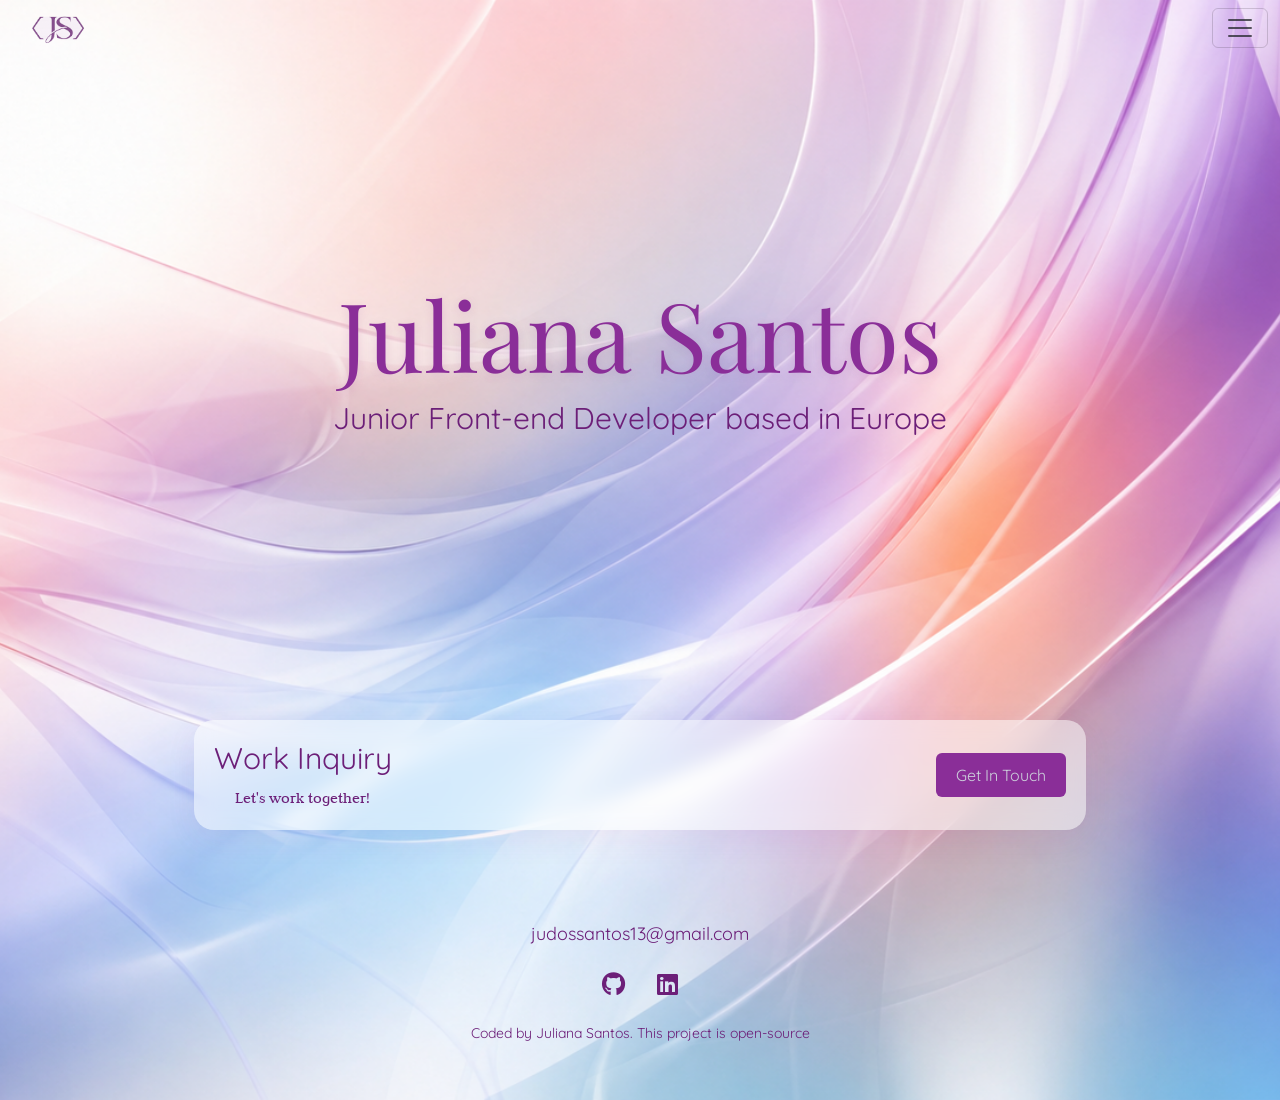
<file: index.html>
<!doctype html>
<html lang="en">
  <head>
    <meta charset="UTF-8" />
    <meta name="viewport" content="width=device-width, initial-scale=1.0" />
    <meta
      name="description"
      content="Portfolio of Juliana Santos — front-end developer crafting modern, responsive, and visually engaging web experiences."
    />
    <title>Juliana Santos | Front-end Developer</title>
    <link
      href="https://cdn.jsdelivr.net/npm/bootstrap@5.3.8/dist/css/bootstrap.min.css"
      rel="stylesheet"
    />
    <link rel="stylesheet" href="style.css" />
    <link rel="preconnect" href="https://fonts.googleapis.com" />
    <link rel="preconnect" href="https://fonts.gstatic.com" crossorigin />
    <link
      href="https://fonts.googleapis.com/css2?family=Judson:ital,wght@0,400;0,700;1,400&family=Playfair+Display:ital,wght@0,400..900;1,400..900&family=Quicksand&display=swap"
      rel="stylesheet"
    />
    <script src="https://cdn.jsdelivr.net/npm/bootstrap@5.3.8/dist/js/bootstrap.bundle.min.js"></script>
    <link
      rel="stylesheet"
      href="https://cdnjs.cloudflare.com/ajax/libs/font-awesome/6.5.2/css/all.min.css"
    />
  </head>
  <body>
    <nav
      class="navbar offcanvas-custom fixed-top navbar-custom position-absolute w-100"
    >
      <div class="container-fluid">
        <a class="navbar-brand" href="#"></a>
        <img src="src/js-dark.png" alt="Logo" class="logo" />
        <button
          class="navbar-toggler ms-auto"
          type="button"
          data-bs-toggle="offcanvas"
          data-bs-target="#offcanvasNavbar"
          aria-controls="offcanvasNavbar"
          aria-label="Toggle navigation"
        >
          <span class="navbar-toggler-icon"></span>
        </button>
        <div
          class="offcanvas offcanvas-end offcanvas-custom"
          tabindex="-1"
          id="offcanvasNavbar"
          aria-labelledby="offcanvasNavbarLabel"
        >
          <div class="offcanvas-header">
            <h5 class="offcanvas-title" id="offcanvasNavbarLabel">
              <img src="src/js-dark.png" alt="Logo" class="logo" />
            </h5>
            <button
              type="button"
              class="btn-close"
              data-bs-dismiss="offcanvas"
              aria-label="Close"
            ></button>
          </div>
          <div class="offcanvas-body">
            <ul class="navbar-nav justify-content-left flex-grow-1 pe-3">
              <li class="nav-item">
                <a
                  class="nav-link a-custom active"
                  aria-current="page"
                  href="index.html"
                  >Home</a
                >
              </li>
              <li class="nav-item">
                <a class="nav-link a-custom" href="aboutme.html">About Me</a>
              </li>
              <li class="nav-item">
                <a class="nav-link a-custom" href="projects.html">Projects</a>
              </li>
              <li class="nav-item">
                <a class="nav-link a-custom" href="contact.html">Contact</a>
              </li>
            </ul>
          </div>
        </div>
      </div>
    </nav>
    <div class="bg-custom">
      <div
        class="hero d-flex justify-content-center align-items-center text-center"
      >
        <div>
          <h1>Juliana Santos</h1>
          <h2>Junior Front-end Developer based in Europe</h2>
        </div>
      </div>

      <div class="container footer-wrapper">
        <div
          class="contact-box d-flex justify-content-between align-items-center"
        >
          <div>
            <h4>Work Inquiry</h4>
            <p>Let's work together!</p>
          </div>

          <div>
            <a href="contact.html" class="btn btn-custom"> Get In Touch </a>
          </div>
        </div>

        <footer>
          <a href="mailto:judossantos13@gmail.com" class="email-link">
            judossantos13@gmail.com
          </a>

          <div class="social-links">
            <a href="#" target="_blank">
              <i class="fa-brands fa-github"></i>
            </a>

            <a href="#" target="_blank">
              <i class="fa-brands fa-linkedin"></i>
            </a>
          </div>
          <div class="copyright">
            <p>
              Coded by Juliana Santos. This project is
              <a
                href="https://github.com/judosSantos/porti26.04"
                target="_blank"
                class="text-decoration-none a-custom"
                >open-source</a
              >
            </p>
          </div>
        </footer>
      </div>
    </div>
  </body>
</html>
</file>
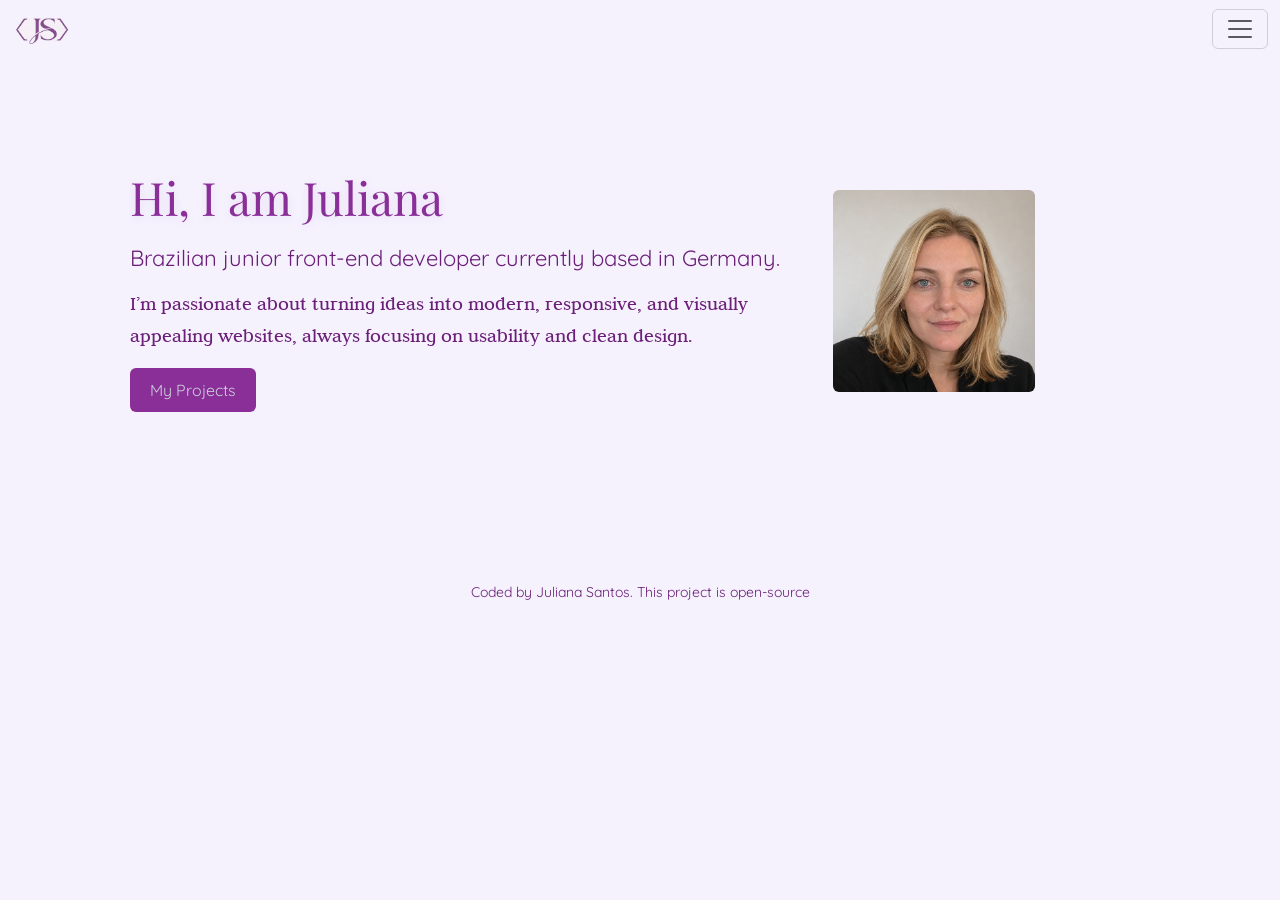
<file: aboutme.html>
<!doctype html>
<html lang="en">
  <head>
    <meta charset="UTF-8" />
    <meta name="viewport" content="width=device-width, initial-scale=1.0" />
    <meta
      name="description"
      content="Portfolio of Juliana Santos — front-end developer crafting modern, responsive, and visually engaging web experiences."
    />
    <title>Juliana Santos | Front-end Developer</title>
    <link
      href="https://cdn.jsdelivr.net/npm/bootstrap@5.3.8/dist/css/bootstrap.min.css"
      rel="stylesheet"
    />
    <link rel="stylesheet" href="style.css" />
    <link rel="preconnect" href="https://fonts.googleapis.com" />
    <link rel="preconnect" href="https://fonts.gstatic.com" crossorigin />
    <link
      href="https://fonts.googleapis.com/css2?family=Judson:ital,wght@0,400;0,700;1,400&family=Playfair+Display:ital,wght@0,400..900;1,400..900&family=Quicksand&display=swap"
      rel="stylesheet"
    />
    <script src="https://cdn.jsdelivr.net/npm/bootstrap@5.3.8/dist/js/bootstrap.bundle.min.js"></script>
    <link
      rel="stylesheet"
      href="https://cdnjs.cloudflare.com/ajax/libs/font-awesome/6.5.2/css/all.min.css"
    />
  </head>
</html>
<body>
  <div class="container">
    <nav
      class="navbar offcanvas-custom fixed-top navbar-custom position-absolute w-100"
    >
      <div class="container-fluid">
        <a class="navbar-brand" href="#">
          <img src="src/js-dark.png" alt="Logo" class="logo" />
        </a>
        <button
          class="navbar-toggler ms-auto"
          type="button"
          data-bs-toggle="offcanvas"
          data-bs-target="#offcanvasNavbar"
          aria-controls="offcanvasNavbar"
          aria-label="Toggle navigation"
        >
          <span class="navbar-toggler-icon"></span>
        </button>
        <div
          class="offcanvas offcanvas-end offcanvas-custom"
          tabindex="-1"
          id="offcanvasNavbar"
          aria-labelledby="offcanvasNavbarLabel"
        >
          <div class="offcanvas-header">
            <h5 class="offcanvas-title" id="offcanvasNavbarLabel">
              <img src="src/js-dark.png" alt="Logo" class="logo" />
            </h5>
            <button
              type="button"
              class="btn-close"
              data-bs-dismiss="offcanvas"
              aria-label="Close"
            ></button>
          </div>
          <div class="offcanvas-body">
            <ul class="navbar-nav justify-content-left flex-grow-1 pe-3">
              <li class="nav-item">
                <a
                  class="nav-link a-custom"
                  aria-current="page"
                  href="index.html"
                  >Home</a
                >
              </li>
              <li class="nav-item">
                <a class="nav-link a-custom active" href="aboutme.html"
                  >About Me</a
                >
              </li>
              <li class="nav-item">
                <a class="nav-link a-custom" href="projects.html">Projects</a>
              </li>
              <li class="nav-item">
                <a class="nav-link a-custom" href="contact.html">Contact</a>
              </li>
            </ul>
          </div>
        </div>
      </div>
    </nav>
  </div>
  <div class="content-container container">
    <div class="row align-items-center">
      <div class="col-lg-8">
        <div class="content">
          <h1 class="mb-3">Hi, I am Juliana</h1>
          <h2 class="mb-3">
            Brazilian junior front-end developer currently based in Germany.
          </h2>
          <h4 class="mb-3">
            I’m passionate about turning ideas into modern, responsive, and
            visually appealing websites, always focusing on usability and clean
            design.
          </h4>
          <a href="projects.html" class="btn btn-custom">My Projects</a>
        </div>
      </div>
      <div class="col-lg-4">
        <img
          src="src/aboutme.png"
          alt="Profile Picture"
          class="img-fluid rounded lern-more profile-image"
          style="width: 60%"
        />
      </div>
    </div>
  </div>
  <div class="copyright mt-0">
    <p>
      Coded by Juliana Santos. This project is
      <a
        href="https://github.com/judosSantos/porti26.04"
        target="_blank"
        class="text-decoration-none a-custom"
        >open-source</a
      >
    </p>
  </div>
</body>
</file>
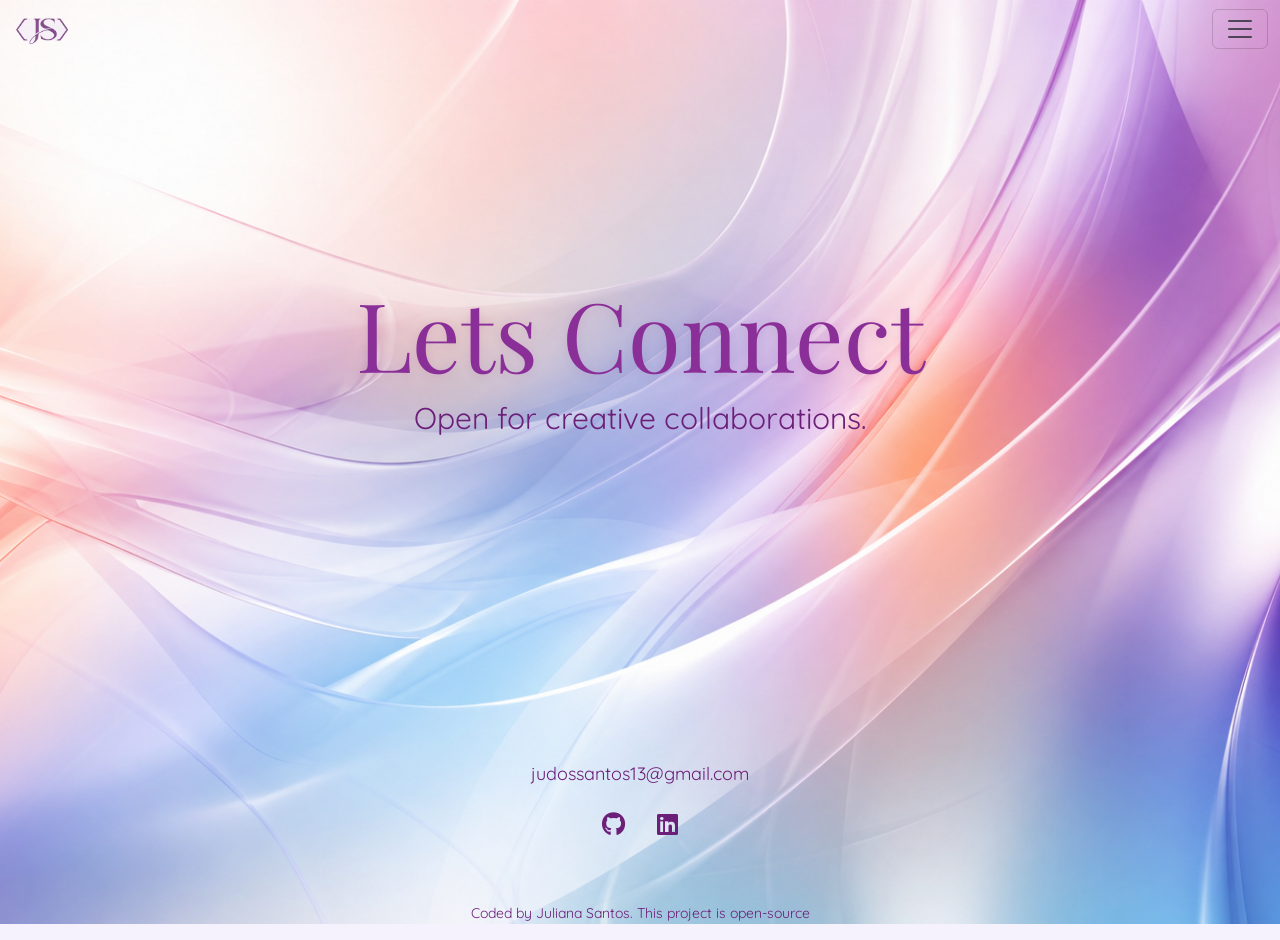
<file: contact.html>
<!doctype html>
<html lang="en">
  <head>
    <meta charset="UTF-8" />
    <meta name="viewport" content="width=device-width, initial-scale=1.0" />
    <meta
      name="description"
      content="Portfolio of Juliana Santos — front-end developer crafting modern, responsive, and visually engaging web experiences."
    />
    <title>Juliana Santos | Front-end Developer</title>
    <link
      href="https://cdn.jsdelivr.net/npm/bootstrap@5.3.8/dist/css/bootstrap.min.css"
      rel="stylesheet"
    />
    <link rel="stylesheet" href="style.css" />
    <link rel="preconnect" href="https://fonts.googleapis.com" />
    <link rel="preconnect" href="https://fonts.gstatic.com" crossorigin />
    <link
      href="https://fonts.googleapis.com/css2?family=Judson:ital,wght@0,400;0,700;1,400&family=Playfair+Display:ital,wght@0,400..900;1,400..900&family=Quicksand&display=swap"
      rel="stylesheet"
    />
    <script src="https://cdn.jsdelivr.net/npm/bootstrap@5.3.8/dist/js/bootstrap.bundle.min.js"></script>
    <link
      rel="stylesheet"
      href="https://cdnjs.cloudflare.com/ajax/libs/font-awesome/6.5.2/css/all.min.css"
    />
  </head>
</html>
<body>
  <nav
    class="navbar offcanvas-custom fixed-top navbar-custom position-absolute w-100"
  >
    <div class="container-fluid">
      <a class="navbar-brand" href="#">
        <img src="src/js-dark.png" alt="Logo" class="logo" />
      </a>
      <button
        class="navbar-toggler ms-auto"
        type="button"
        data-bs-toggle="offcanvas"
        data-bs-target="#offcanvasNavbar"
        aria-controls="offcanvasNavbar"
        aria-label="Toggle navigation"
      >
        <span class="navbar-toggler-icon"></span>
      </button>
      <div
        class="offcanvas offcanvas-end offcanvas-custom"
        tabindex="-1"
        id="offcanvasNavbar"
        aria-labelledby="offcanvasNavbarLabel"
      >
        <div class="offcanvas-header">
          <h5 class="offcanvas-title" id="offcanvasNavbarLabel">
            <img src="src/js-dark.png" alt="Logo" class="logo" />
          </h5>
          <button
            type="button"
            class="btn-close"
            data-bs-dismiss="offcanvas"
            aria-label="Close"
          ></button>
        </div>
        <div class="offcanvas-body">
          <ul class="navbar-nav justify-content-left flex-grow-1 pe-3">
            <li class="nav-item">
              <a
                class="nav-link active a-custom"
                aria-current="page"
                href="index.html"
                >Home</a
              >
            </li>
            <li class="nav-item">
              <a class="nav-link a-custom" href="aboutme.html">About Me</a>
            </li>
            <li class="nav-item">
              <a class="nav-link a-custom" href="projects.html">Projects</a>
            </li>
            <li class="nav-item">
              <a class="nav-link a-custom active" href="contact.html"
                >Contact</a
              >
            </li>
          </ul>
        </div>
      </div>
    </div>
  </nav>
  <div class="bg-custom">
    <div
      class="hero d-flex justify-content-center align-items-center text-center"
    >
      <div>
        <h1>Lets Connect</h1>
        <h2>Open for creative collaborations.</h2>
      </div>
    </div>
    <footer>
      <a href="mailto:judossantos13@gmail.com" class="email-link">
        judossantos13@gmail.com
      </a>

      <div class="social-links">
        <a href="#" target="_blank">
          <i class="fa-brands fa-github"></i>
        </a>

        <a href="#" target="_blank">
          <i class="fa-brands fa-linkedin"></i>
        </a>
      </div>
    </footer>
    <div class="copyright">
      <p>
        Coded by Juliana Santos. This project is
        <a
          href="https://github.com/judosSantos/porti26.04"
          target="_blank"
          class="text-decoration-none a-custom"
          >open-source</a
        >
      </p>
    </div>
  </div>
</body>
</file>
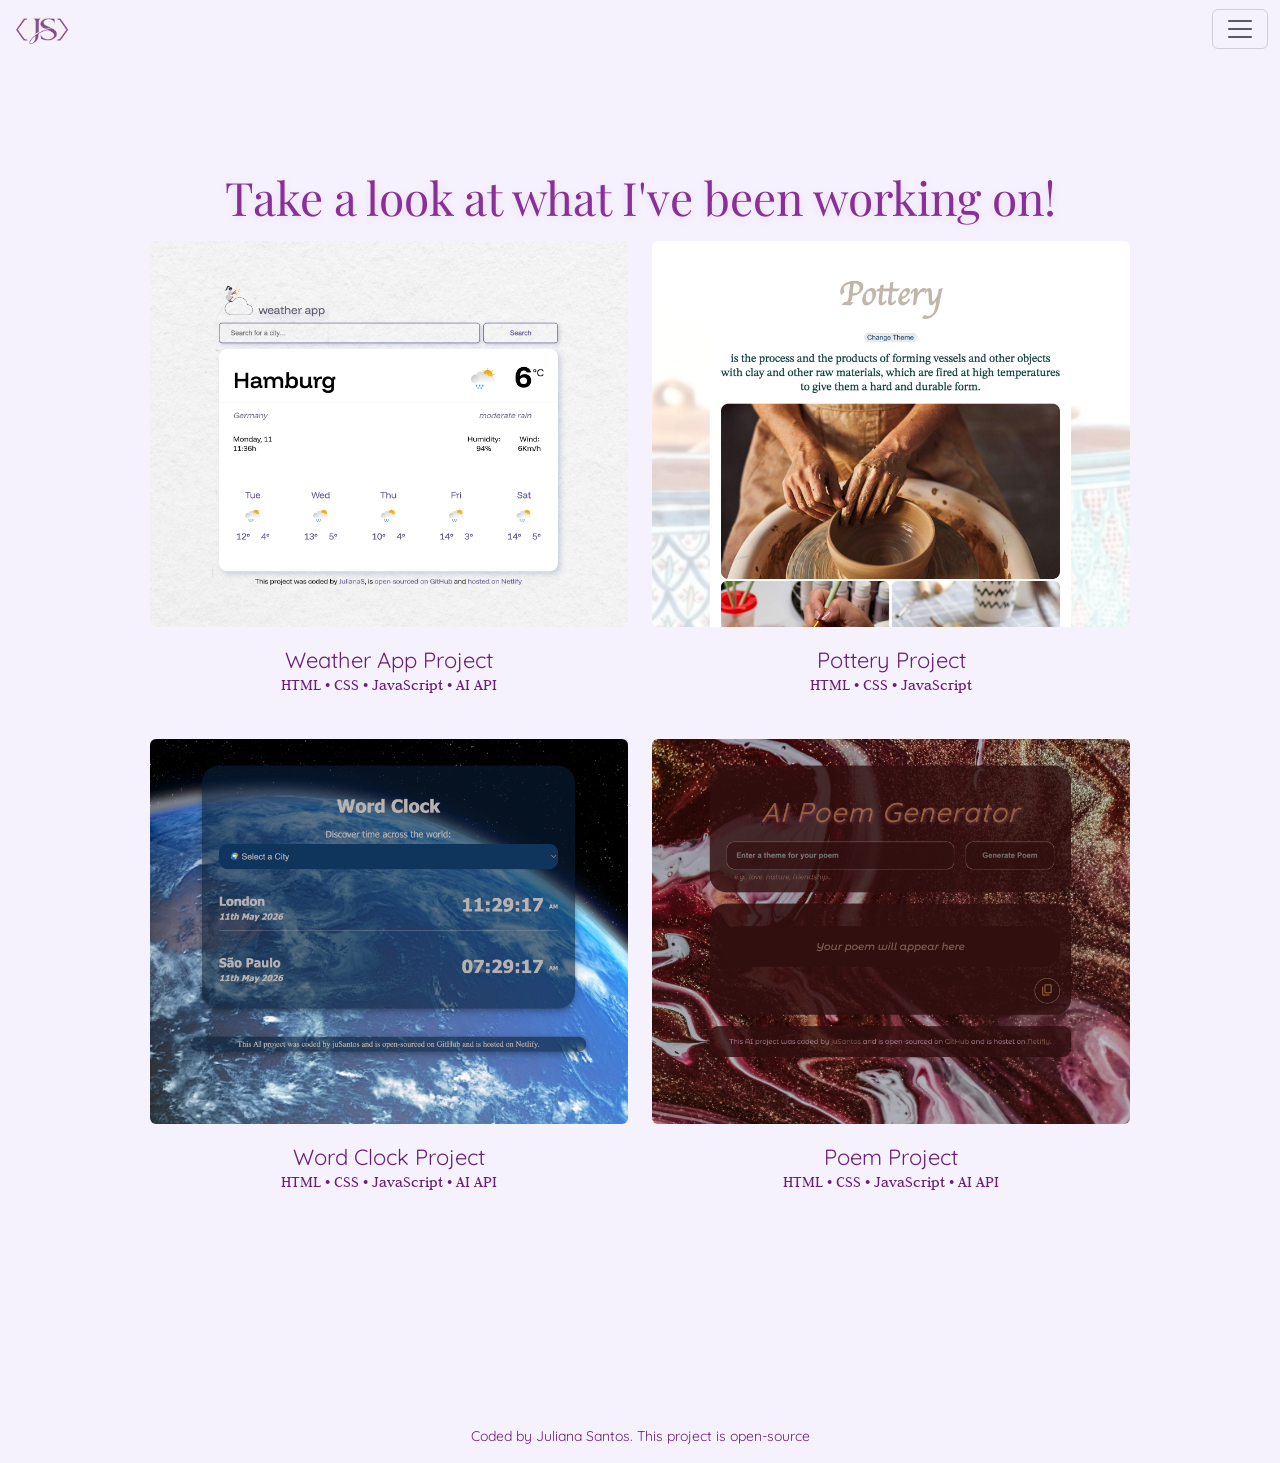
<file: projects.html>
<!doctype html>
<html lang="en">
  <head>
    <meta charset="UTF-8" />
    <meta name="viewport" content="width=device-width, initial-scale=1.0" />
    <meta
      name="description"
      content="Portfolio of Juliana Santos — front-end developer crafting modern, responsive, and visually engaging web experiences."
    />
    <title>Juliana Santos | Front-end Developer</title>
    <link
      href="https://cdn.jsdelivr.net/npm/bootstrap@5.3.8/dist/css/bootstrap.min.css"
      rel="stylesheet"
    />
    <link rel="stylesheet" href="style.css" />
    <link rel="preconnect" href="https://fonts.googleapis.com" />
    <link rel="preconnect" href="https://fonts.gstatic.com" crossorigin />
    <link
      href="https://fonts.googleapis.com/css2?family=Judson:ital,wght@0,400;0,700;1,400&family=Playfair+Display:ital,wght@0,400..900;1,400..900&family=Quicksand&display=swap"
      rel="stylesheet"
    />
    <script src="https://cdn.jsdelivr.net/npm/bootstrap@5.3.8/dist/js/bootstrap.bundle.min.js"></script>
    <link
      rel="stylesheet"
      href="https://cdnjs.cloudflare.com/ajax/libs/font-awesome/6.5.2/css/all.min.css"
    />
  </head>
</html>
<body>
  <div class="container">
    <nav
      class="navbar offcanvas-custom fixed-top navbar-custom position-absolute w-100"
    >
      <div class="container-fluid">
        <a class="navbar-brand" href="#">
          <img src="src/js-dark.png" alt="Logo" class="logo" />
        </a>
        <button
          class="navbar-toggler ms-auto"
          type="button"
          data-bs-toggle="offcanvas"
          data-bs-target="#offcanvasNavbar"
          aria-controls="offcanvasNavbar"
          aria-label="Toggle navigation"
        >
          <span class="navbar-toggler-icon"></span>
        </button>
        <div
          class="offcanvas offcanvas-end offcanvas-custom"
          tabindex="-1"
          id="offcanvasNavbar"
          aria-labelledby="offcanvasNavbarLabel"
        >
          <div class="offcanvas-header">
            <h5 class="offcanvas-title" id="offcanvasNavbarLabel">
              <img src="src/js-dark.png" alt="Logo" class="logo" />
            </h5>
            <button
              type="button"
              class="btn-close"
              data-bs-dismiss="offcanvas"
              aria-label="Close"
            ></button>
          </div>
          <div class="offcanvas-body">
            <ul class="navbar-nav justify-content-left flex-grow-1 pe-3">
              <li class="nav-item">
                <a
                  class="nav-link a-custom"
                  aria-current="page"
                  href="index.html"
                  >Home</a
                >
              </li>
              <li class="nav-item">
                <a class="nav-link a-custom" href="aboutme.html">About Me</a>
              </li>
              <li class="nav-item">
                <a class="nav-link a-custom active" href="projects.html"
                  >Projects</a
                >
              </li>
              <li class="nav-item">
                <a class="nav-link a-custom" href="contact.html">Contact</a>
              </li>
            </ul>
          </div>
        </div>
      </div>
    </nav>
  </div>
  <div class="content-container container">
    <div class="content">
      <div class="content">
        <h1 class="mb-3 text-center">
          Take a look at what I've been working on!
        </h1>

        <div class="row">
          <div class="col-md-6 mb-4">
            <img
              src="src/weather.png"
              class="img-fluid rounded"
              alt="weather project image"
            />
            <h2 class="text-center">
              <a
                href="https://juweather.netlify.app/"
                class="text-decoration-none a-custom"
                target="_blank"
              >
                Weather App Project
              </a>
            </h2>
            <p class="text-center">HTML • CSS • JavaScript • AI API</p>
          </div>

          <div class="col-md-6 mb-4">
            <img
              src="src/pottery.png"
              class="img-fluid rounded"
              alt="pottery project image"
            />
            <h2 class="text-center">
              <a
                href="https://potteryhobby.netlify.app/"
                class="text-decoration-none a-custom"
                target="_blank"
              >
                Pottery Project
              </a>
            </h2>
            <p class="text-center">HTML • CSS • JavaScript</p>
          </div>

          <div class="col-md-6 mb-4">
            <img
              src="src/clock.png"
              class="img-fluid rounded"
              alt="word clock image"
            />
            <h2 class="text-center">
              <a
                href="https://juwordclock.netlify.app/"
                class="text-decoration-none a-custom"
                target="_blank"
              >
                Word Clock Project
              </a>
            </h2>
            <p class="text-center">HTML • CSS • JavaScript • AI API</p>
          </div>

          <div class="col-md-6 mb-4">
            <img
              src="src/poem.png"
              class="img-fluid rounded"
              alt="poem project image"
            />
            <h2 class="text-center">
              <a
                href="https://jupoems.netlify.app/"
                target="_blank"
                class="text-decoration-none a-custom"
              >
                Poem Project
              </a>
            </h2>
            <p class="text-center">HTML • CSS • JavaScript • AI API</p>
          </div>
        </div>
      </div>
    </div>
  </div>
  <div class="copyright">
    <p>
      Coded by Juliana Santos. This project is
      <a
        href="https://github.com/judosSantos/porti26.04"
        target="_blank"
        class="text-decoration-none a-custom"
        >open-source</a
      >
    </p>
  </div>
</body>
</file>
<file: style.css>
:root {
  --title-color: #8a2e98;
  --subtitle-color: #6c1f78;
  --background-color: #cccfdb;
  --box-shadow: 0 10px 30px rgba(0, 0, 0, 0.2);
}

.bg-custom {
  min-height: 100vh;
  background-image: url("src/background-strong.png");
  background-size: cover;
  background-position: center;
  background-repeat: no-repeat;
}

.navbar-custom {
  background-color: transparent !important;
}
.offcanvas-custom {
  color: var(--subtitle-color);
  background-color: var(--background-color);
}
.offcanvas-custom .nav-item .nav-link {
  color: var(--subtitle-color);
}
.nav-link.a-custom {
  font-family: "Quicksand", sans-serif;
  font-size: 17px;
  font-weight: 500;
  letter-spacing: 1px;
  transition: all 0.3s ease;
  margin-left: 10px;
}

.nav-link.a-custom.active {
  font-weight: 900;
  color: var(--title-color) !important;
  text-shadow: 0 0 8px rgba(138, 46, 152, 0.15);
}

.nav-link.a-custom:hover {
  color: var(--title-color) !important;
  transform: translateY(-1px);
}

h1 {
  font-family: "Playfair Display", serif;
  font-optical-sizing: auto;
  font-weight: 400;
  font-style: normal;
  font-size: 96px;
  color: var(--title-color);
  text-shadow: 0px 2px 10px rgba(138, 46, 152, 0.12);
}

h2 {
  font-family: "Quicksand", sans-serif;
  font-optical-sizing: auto;
  font-weight: 400;
  font-style: normal;
  font-size: 30px;
  color: var(--subtitle-color);
}

h4 {
  font-family: "Quicksand", sans-serif;
  font-optical-sizing: auto;
  font-weight: 400;
  font-style: normal;
  font-size: 25px;
  color: var(--subtitle-color);
}

h3.judson-regular {
  font-family: "Judson", serif;
  font-weight: 400;
  font-style: normal;
  color: var(--subtitle-color);
  font-size: 20px;
}

h3.judson-bold {
  font-family: "Judson", serif;
  font-weight: 700;
  font-style: normal;
}

h3.judson-regular-italic {
  font-family: "Judson", serif;
  font-weight: 400;
  font-style: italic;
}

.btn-custom {
  background-color: var(--title-color);
  color: var(--background-color);
  border: none;
  padding: 10px 20px;
  font-family: "Quicksand", sans-serif;
  font-weight: 400;
  font-style: normal;
  font-size: 16px;
}

.btn-custom:hover {
  background-color: var(--subtitle-color);
  color: var(--background-color);
}

body {
  background-color: #f5f2fe;
}
.hero {
  min-height: 80vh;
  display: flex;
  justify-content: center;
  align-items: center;
  text-align: center;
}

.text-limit {
  max-width: 500px;
  line-height: 1.6;
}

@media (max-width: 992px) {
  h1 {
    font-size: 56px;
    text-align: center;
  }
  h2 {
    font-size: 17px;
    text-align: center;
  }
  .text-limit {
    max-width: 100%;
    padding: 0 13px;
  }
  h3.judson-regular {
    font-size: 15px;
    text-align: center;
  }
  h4 {
    font-size: 15px;
    margin-bottom: 25px;
    text-align: center;
  }
  .btn {
    font-size: 14px;
  }
  .content-container {
    text-align: center;
    padding: 0;
  }
}

.content-container {
  padding: 150px 40px;
}
.content {
  line-height: 1.6;
  margin: 20px;
}

.content h1 {
  font-family: "Playfair Display", serif;
  font-optical-sizing: auto;
  font-weight: 400;
  font-style: normal;
  font-size: 46px;
  color: var(--title-color);
}
.content h2 {
  font-family: "Quicksand", sans-serif;
  font-optical-sizing: auto;
  font-weight: 400;
  font-style: normal;
  font-size: 22px;
  color: var(--subtitle-color);
  margin: 20px 0 0 0;
}
.content h4 {
  font-family: "Judson", serif;
  font-weight: 400;
  font-style: normal;
  color: var(--subtitle-color);
  font-size: 20px;
  line-height: 1.6;
}
.content p {
  font-family: "Judson", serif;
  font-weight: 400;
  font-style: normal;
  color: var(--subtitle-color);
  font-size: 16px;
  margin-top: 0;
}

@media (max-width: 700px) {
  .content-container {
    padding: 40px 10px;
  }
  .content h1 {
    font-size: 32px;
    text-align: center;
  }
  .content h2 {
    font-size: 18px;
    text-align: center;
  }
  .content h4 {
    font-size: 16px;
    text-align: center;
  }
  .content p {
    font-size: 14px;
    text-align: center;
  }
  .contact-box {
    flex-direction: column;
    text-align: center;
    gap: 10px;
    width: 60%;
  }
  .contact-box h4 {
    font-size: 25px;
  }
}
.a-custom {
  font-family: quicksand, sans-serif;
  color: var(--subtitle-color);
}
.a-custom:hover {
  color: var(--title-color) !important;
}
.a-custom.a-custom:visited {
  color: var(--subtitle-color);
  text-decoration: none;
}
.logo {
  max-width: 60px;
}

footer {
  padding: 40px 0;
}
.contact-box {
  background: rgba(255, 255, 255, 0.5);
  backdrop-filter: blur(10px);
  border-radius: 20px;
  padding: 20px;
  margin: 0 auto 50px;
  box-shadow: 0 10px 30px rgba(138, 46, 152, 0.08);
  width: 80%;
  text-align: center;
}

.contact-box h4 {
  font-size: 30px;
  margin-bottom: 10px;
}

.contact-box p {
  margin: 0;
  color: var(--subtitle-color);
  font-family: "Judson", serif;
}
.contact-page {
  min-height: 100vh;

  display: flex;
  flex-direction: column;

  justify-content: center;
  align-items: center;

  text-align: center;

  padding: 40px 20px;
}

.contact-description {
  max-width: 600px;
  font-size: 22px;
  color: var(--subtitle-color);
  margin-bottom: 50px;
  font-family: "Quicksand", sans-serif;
}
.email-link {
  display: block;
  text-align: center;
  margin-bottom: 20px;
  font-family: "Quicksand", sans-serif;
  font-size: 18px;
  color: var(--subtitle-color);
  text-decoration: none;

  transition: all 0.3s ease;
}

.email-link:hover {
  color: var(--title-color);
}

.social-links {
  text-align: center;
}

.social-links a {
  color: var(--subtitle-color);
  font-size: 24px;
  margin: 0 12px;
  transition: all 0.3s ease;
  text-decoration: none;
}

.social-links a:hover {
  color: var(--title-color);
  transform: translateY(-2px);
}

.copyright {
  text-align: center;
  color: var(--subtitle-color);
  font-family: "Quicksand", sans-serif;
  font-size: 14px;
  margin-top: 20px;
}
.copyright a {
  color: var(--subtitle-color) !important;
  text-decoration: none;
}
</file>
